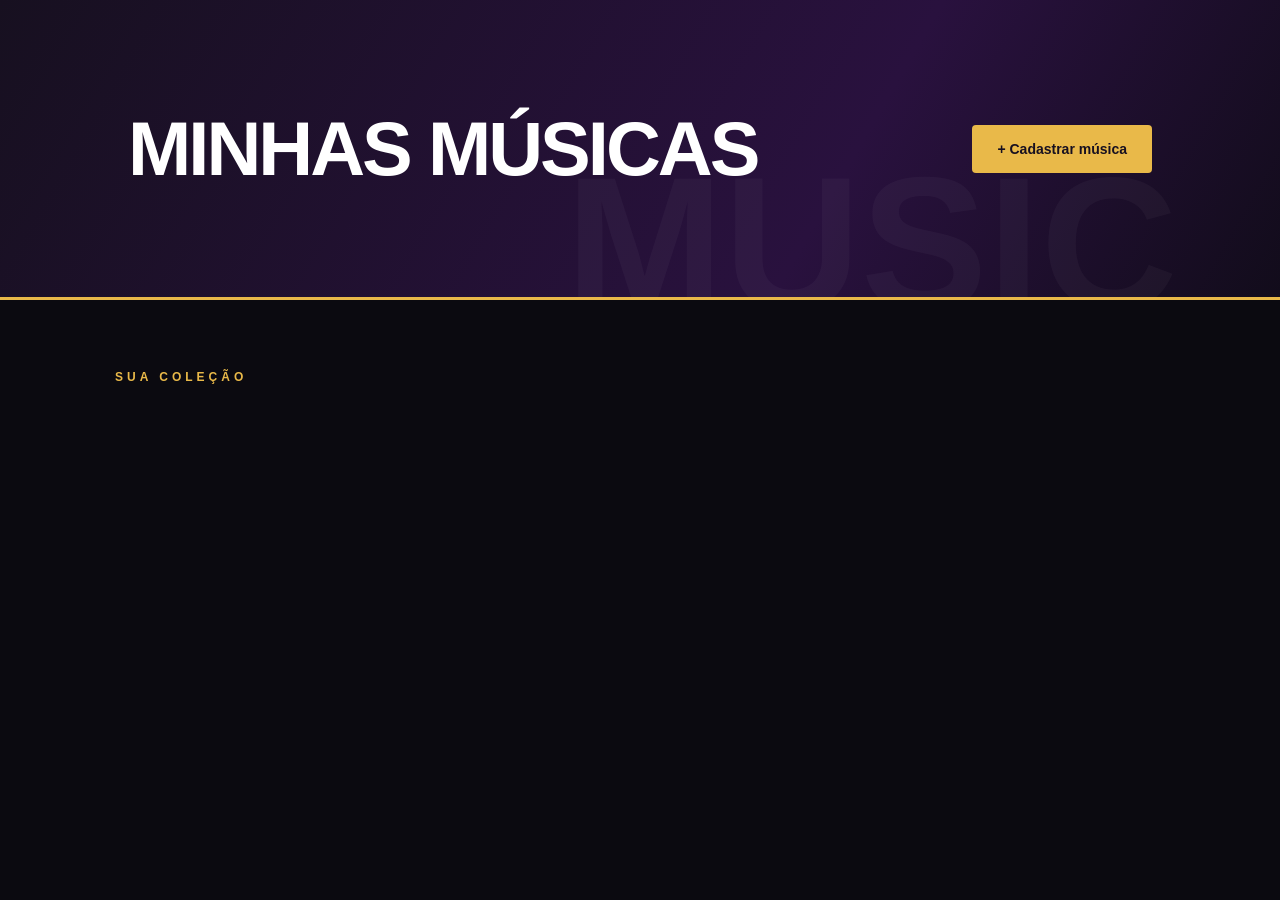
<file: index.html>
<!DOCTYPE html>
<html lang="pt-BR">
<head>
    <meta charset="UTF-8">
    <meta name="viewport" content="width=device-width, initial-scale=1.0">
    <title>Minhas Músicas</title>
    <link rel="stylesheet" href="index.css">
</head>
<body>

    <header>
        <h1>Minhas Músicas</h1>
        <a href="cadastrar.html">+ Cadastrar música</a>
    </header>

    <main>
        <section id="listaMusicas">      
            
        </section>
    </main>

    <script src="index.js"></script>
</body>
</html>
</file>
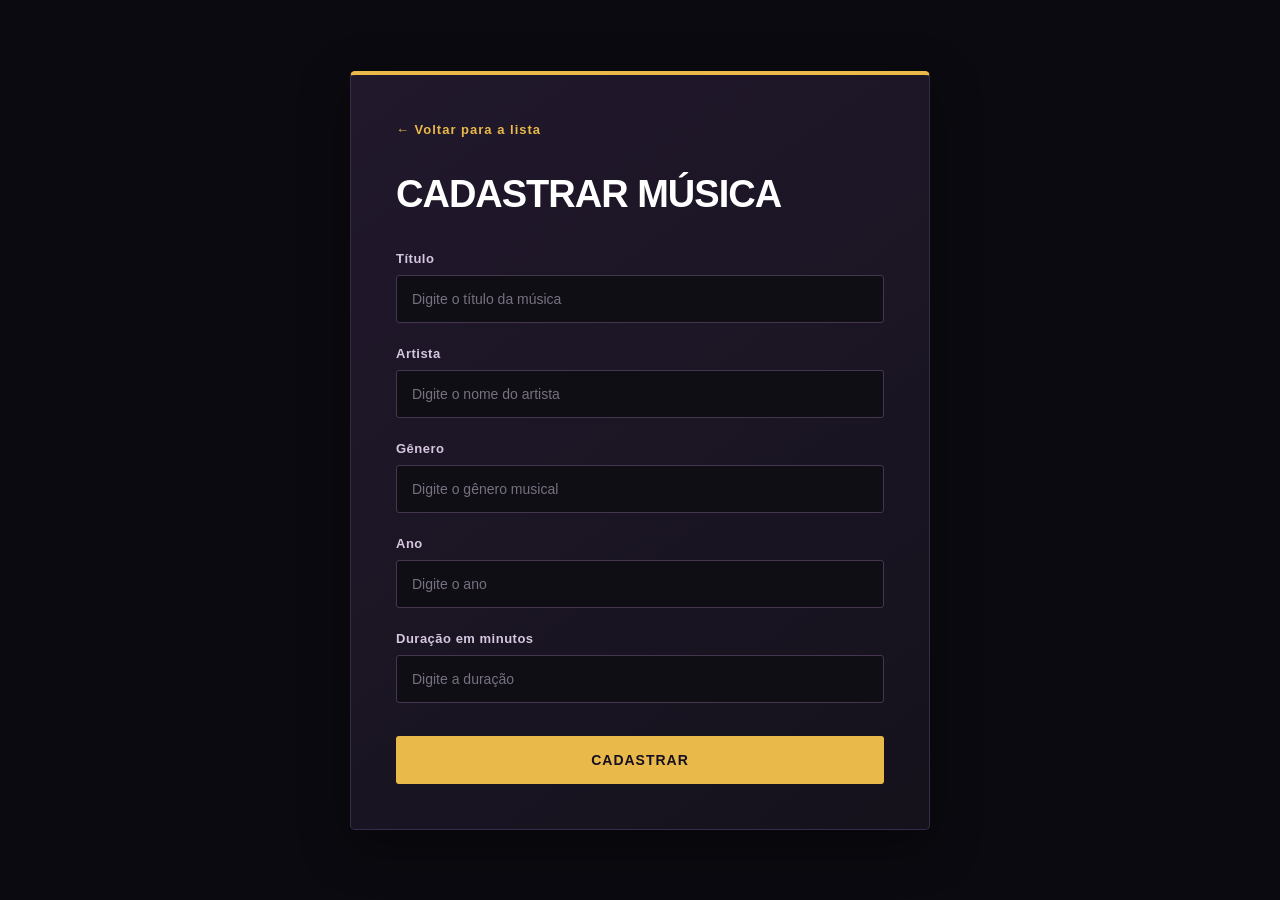
<file: cadastrar.html>
<!DOCTYPE html>
<html lang="pt-BR">
<head>
    <meta charset="UTF-8">
    <meta name="viewport" content="width=device-width, initial-scale=1.0">
    <title>Cadastrar música</title>
    <link rel="stylesheet" href="cadastrar.css">
</head>
<body>

    <main>

        <a href="index.html">← Voltar para a lista</a>

        <h1>Cadastrar música</h1>

        <label for="titulo">Título</label>
        <input type="text" id="titulo" placeholder="Digite o título da música">

        <label for="artista">Artista</label>
        <input type="text" id="artista" placeholder="Digite o nome do artista">

        <label for="genero">Gênero</label>
        <input type="text" id="genero" placeholder="Digite o gênero musical">

        <label for="ano">Ano</label>
        <input type="number" id="ano" placeholder="Digite o ano">

        <label for="duracao">Duração em minutos</label>
        <input type="number" id="duracao" placeholder="Digite a duração">

        <button type="button" id="botaoCadastrar">Cadastrar</button>

    </main>

    <script src="cadastrar.js"></script>
</body>
</html>
</file>
<file: index.css>
* {
    margin: 0;
    padding: 0;
    box-sizing: border-box;
}

body {
    font-family: Arial, Helvetica, sans-serif;
    background: #0b0a10;
    color: #ffffff;
    min-height: 100vh;
}

/* CABEÇALHO */

header {
    min-height: 300px;
    padding: 65px 10%;
    background: linear-gradient(120deg, #171020, #29113e 65%, #120c1b);
    display: flex;
    justify-content: space-between;
    align-items: center;
    position: relative;
    overflow: hidden;
    border-bottom: 3px solid #e9b949;
}

header::before {
    content: "MUSIC";
    position: absolute;
    right: 8%;
    bottom: -55px;
    font-size: 190px;
    font-weight: 900;
    color: rgba(255, 255, 255, 0.035);
    pointer-events: none;
}

header h1 {
    font-size: clamp(42px, 6vw, 76px);
    font-weight: 900;
    letter-spacing: -3px;
    text-transform: uppercase;
    position: relative;
    z-index: 1;
}

header a {
    background: #e9b949;
    color: #171020;
    text-decoration: none;
    font-size: 14px;
    font-weight: bold;
    padding: 16px 25px;
    border-radius: 4px;
    transition: 0.3s;
    position: relative;
    z-index: 1;
}

header a:hover {
    background: #ffffff;
    transform: translateY(-3px);
}

/* CONTEÚDO */

main {
    max-width: 1100px;
    margin: 70px auto;
    padding: 0 25px;
}

#listaMusicas {
    display: flex;
    flex-direction: column;
    gap: 20px;
    position: relative;
}

#listaMusicas::before {
    content: "SUA COLEÇÃO";
    display: block;
    color: #e9b949;
    font-size: 12px;
    font-weight: bold;
    letter-spacing: 4px;
    margin-bottom: 5px;
}

/* CARD DE MÚSICA */

.musica {
    background: linear-gradient(110deg, #191521, #211b2b);
    padding: 30px;
    border: 1px solid #352b40;
    border-left: 5px solid #8d45bd;
    border-radius: 5px;
    transition: 0.3s;
}

.musica:hover {
    border-left-color: #e9b949;
    transform: translateX(5px);
    background: #231c30;
}

.musica h2 {
    font-size: 28px;
    font-weight: 800;
    margin-bottom: 10px;
    color: #ffffff;
}

.artista {
    font-size: 16px;
    color: #c5b8d1;
    margin-bottom: 16px;
}

.detalhes {
    display: inline-block;
    background: #30263c;
    color: #e9b949;
    padding: 9px 14px;
    border-radius: 3px;
    font-size: 12px;
    font-weight: bold;
    letter-spacing: 1px;
}

.acoes {
    display: flex;
    gap: 12px;
    margin-top: 24px;
}

.editar {
    background: #8d45bd;
    color: #ffffff;
    text-decoration: none;
    padding: 11px 23px;
    border-radius: 3px;
    font-size: 13px;
    font-weight: bold;
    transition: 0.3s;
}

.editar:hover {
    background: #a75bd8;
}

.apagar {
    background: transparent;
    color: #ff7575;
    border: 1px solid #703a45;
    padding: 11px 23px;
    border-radius: 3px;
    font-size: 13px;
    font-weight: bold;
    cursor: pointer;
    transition: 0.3s;
}

.apagar:hover {
    background: #703a45;
    color: #ffffff;
}

/* RESPONSIVIDADE */

@media (max-width: 650px) {
    header {
        padding: 55px 25px;
        min-height: 270px;
        flex-direction: column;
        align-items: flex-start;
        justify-content: center;
        gap: 30px;
    }

    header h1 {
        font-size: 42px;
    }

    header::before {
        font-size: 100px;
        bottom: 0;
    }

    main {
        margin: 40px auto;
    }

    .musica {
        padding: 23px;
    }
}
</file>
<file: cadastrar.css>
* {
    margin: 0;
    padding: 0;
    box-sizing: border-box;
}

body {
    font-family: Arial, Helvetica, sans-serif;
    background: #0b0a10;
    color: #ffffff;
    min-height: 100vh;
    display: flex;
    justify-content: center;
    align-items: center;
    padding: 40px 20px;
}

/* PAINEL DE CADASTRO */

main {
    width: 100%;
    max-width: 580px;
    background: linear-gradient(145deg, #21182c, #15121c);
    padding: 45px;
    border: 1px solid #392b48;
    border-top: 4px solid #e9b949;
    border-radius: 5px;
    box-shadow: 0 15px 50px rgba(0, 0, 0, 0.4);
}

/* LINK DE VOLTAR */

main > a {
    color: #e9b949;
    text-decoration: none;
    font-size: 13px;
    font-weight: bold;
    letter-spacing: 1px;
    transition: 0.3s;
}

main > a:hover {
    color: #ffffff;
}

/* TÍTULO */

h1 {
    font-size: 38px;
    font-weight: 900;
    margin-top: 35px;
    margin-bottom: 35px;
    letter-spacing: -1px;
    text-transform: uppercase;
    color: #ffffff;
}

/* CAMPOS */

label {
    display: block;
    font-size: 13px;
    font-weight: bold;
    color: #d5c7e0;
    margin-bottom: 9px;
    letter-spacing: 0.5px;
}

input {
    display: block;
    width: 100%;
    padding: 15px;
    margin-bottom: 23px;
    background: #100e15;
    border: 1px solid #453650;
    border-radius: 3px;
    color: #ffffff;
    font-size: 14px;
    outline: none;
    transition: 0.3s;
}

input::placeholder {
    color: #777080;
}

input:focus {
    border-color: #a75bd8;
    box-shadow: 0 0 0 2px rgba(141, 69, 189, 0.15);
}

/* BOTÃO */

button {
    width: 100%;
    padding: 16px;
    margin-top: 10px;
    background: #e9b949;
    color: #171020;
    border: none;
    border-radius: 3px;
    font-size: 14px;
    font-weight: 900;
    text-transform: uppercase;
    letter-spacing: 1px;
    cursor: pointer;
    transition: 0.3s;
}

button:hover {
    background: #ffffff;
    transform: translateY(-2px);
}

/* RESPONSIVIDADE */

@media (max-width: 600px) {
    main {
        padding: 30px 23px;
    }

    h1 {
        font-size: 29px;
    }
}
</file>
